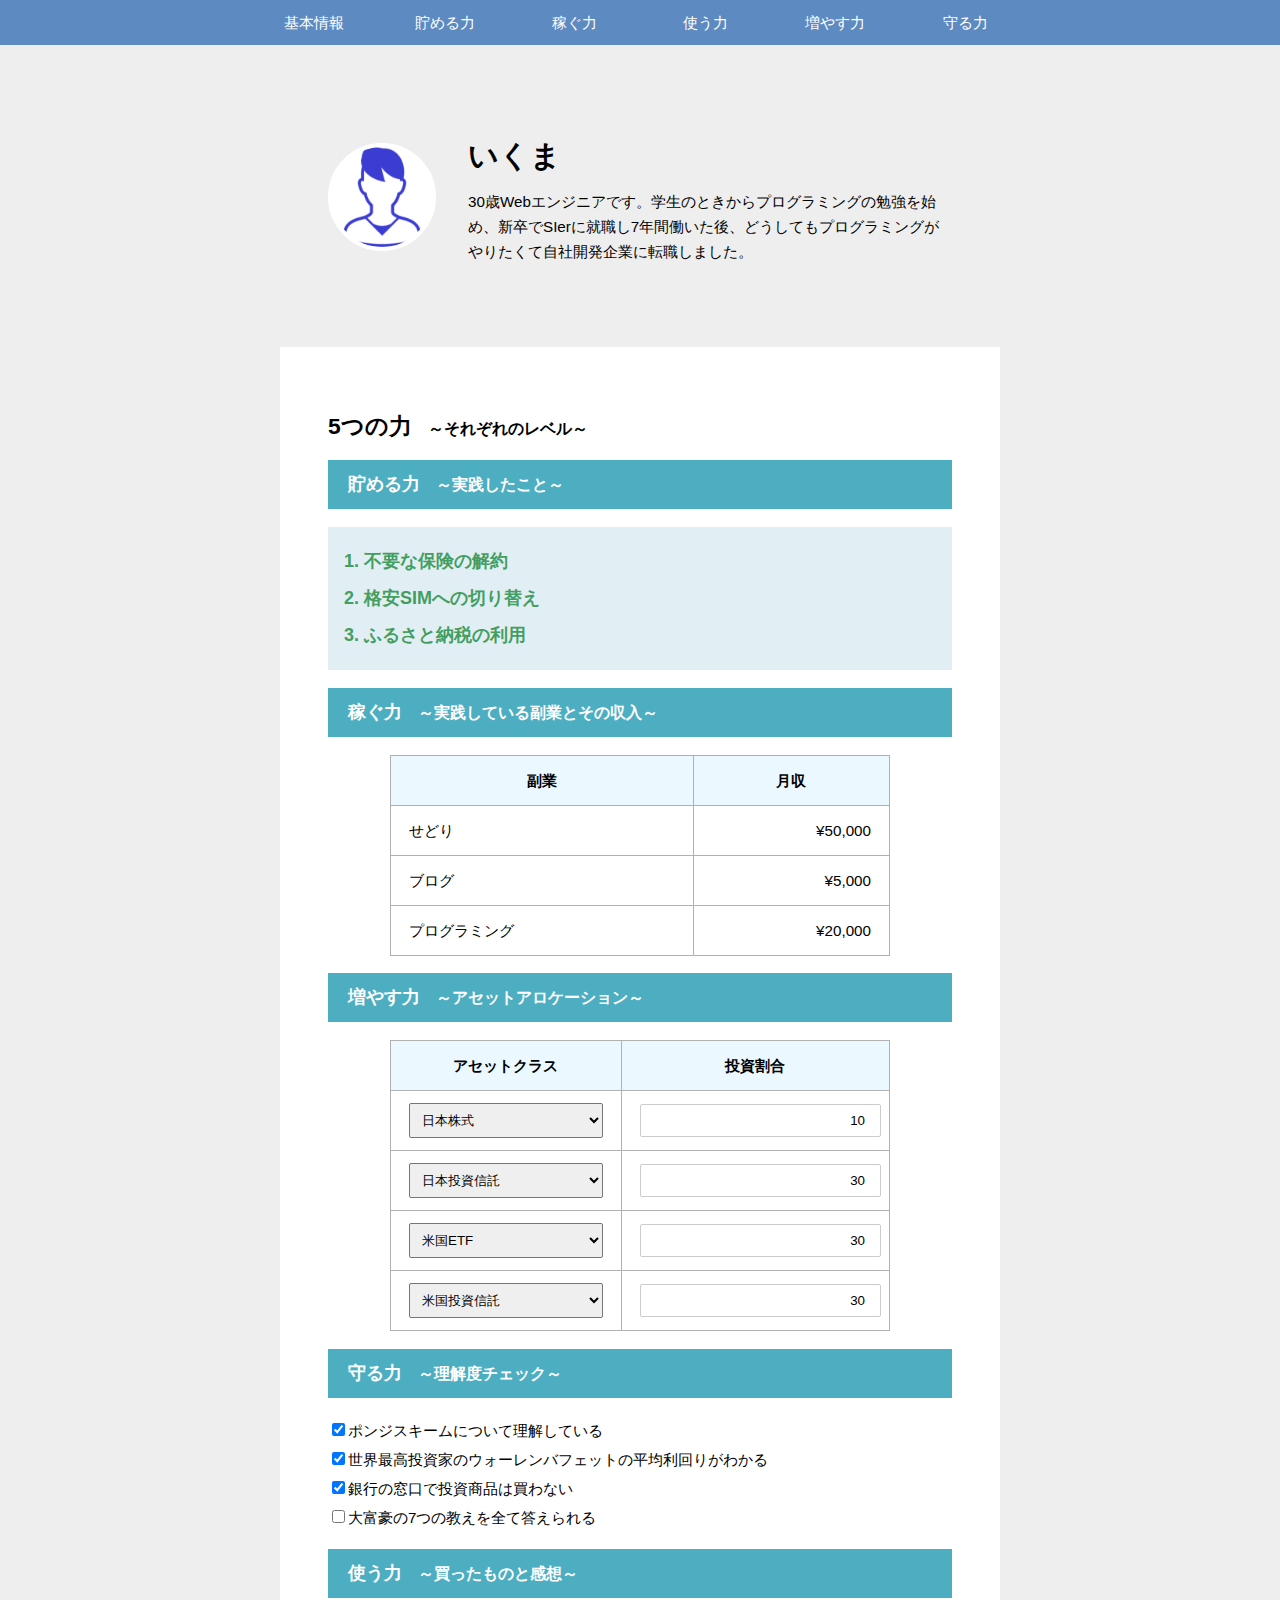
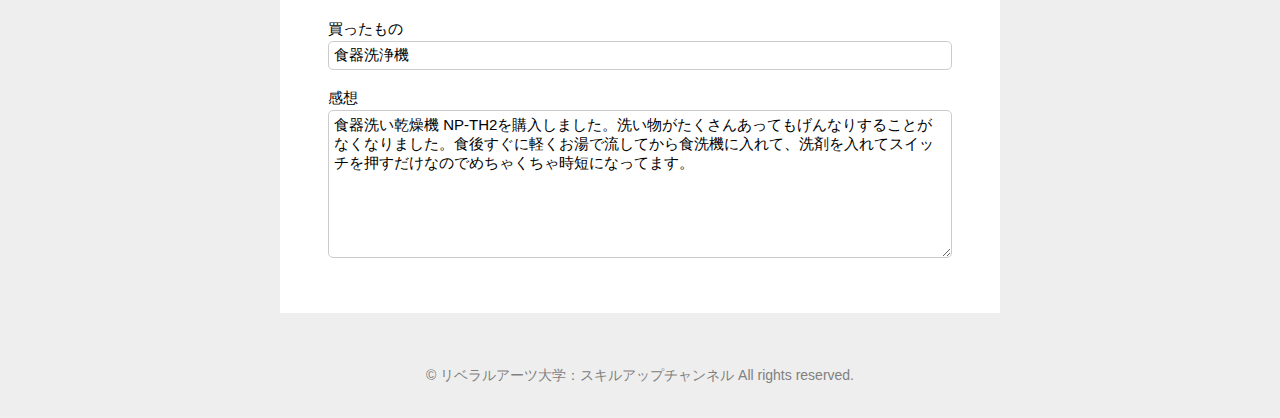
<file: 01_HTML_CSS/index.html>
<!DOCTYPE html>
<html lang="ja">
  <head>
    <meta charset="utf-8">
    <title>プロフィールページ</title>
    <meta name="description" content="5つの力に特化したプロフィールページです。">
    <link rel="stylesheet" href="css/style.css">
    <link rel="shortcut icon" href="img/favicon.png">
  </head>
  <body>
    <!-- 上部ナビメニュー -->
    <header>
      <nav>
        <ul>
          <li><a href="#profile">基本情報</a></li>
          <li><a href="#tameru">貯める力</a></li>
          <li><a href="#kasegu">稼ぐ力</a></li>
          <li><a href="#tukau">使う力</a></li>
          <li><a href="#fuyasu">増やす力</a></li>
          <li><a href="#mamoru">守る力</a></li>
        </ul>
      </nav>
    </header>
    
    <!-- メインコンテンツ -->
    <main>
      <!-- 自己紹介部分 -->
      <section id="profile">
        <div class="profile">
          <div class="avator">
            <img src="img/avator.png" height="100" alt="プロフィール画像">
          </div>
          <div class="introduction">
            <h1>いくま</h1>
            <p>30歳Webエンジニアです。学生のときからプログラミングの勉強を始め、新卒でSIerに就職し7年間働いた後、どうしてもプログラミングがやりたくて自社開発企業に転職しました。</p>
          </div>
        </div>
      </section>
      <!-- 5つの力部分 -->
      <section class="five-powers">
        <h2>5つの力<span class="subtitle">～それぞれのレベル～</span></h2>
        
        <!-- 各種力のマークアップ -->
        <!-- 今回は初心者向けの説明のため、class名は日本語表記（tameruやfuyasu）になっていますが、実際の現場では英語表記が圧倒的に好まれます -->
        <!-- 貯める力 -->
        <article id="tameru" class="tameru">
          <h3>貯める力<span class="subtitle">～実践したこと～</span></h3>
          <ol>
            <li>不要な保険の解約</li>
            <li>格安SIMへの切り替え</li>
            <li>ふるさと納税の利用</li>
          </ol>
        </article>

        <!-- 稼ぐ力 -->
        <article id="kasegu" class="kasegu">
          <h3>稼ぐ力<span class="subtitle">～実践している副業とその収入～</span></h3>
          <table>
            <thead>
              <tr>
                <th>副業</th>
                <th>月収</th>
              </tr>
            </thead>
            <tbody>
              <tr>
                <td>せどり</td>
                <td>&yen;50,000</td>
              </tr>
              <tr>
                <td>ブログ</td>
                <td>&yen;5,000</td>
              </tr>
              <tr>
                <td>プログラミング</td>
                <td>&yen;20,000</td>
              </tr>
            </tbody>
          </table>
        </article>

        <!-- 増やす力 -->
        <article id="fuyasu">
          <h3>増やす力<span class="subtitle">～アセットアロケーション～</span></h3>
          <table class="fuyasu">
            <thead>
              <tr>
                <th>アセットクラス</th>
                <th>投資割合</th>
              </tr>
            </thead>
            <tbody>
              <tr>
                <td>
                  <select>
                    <option value="1" selected>日本株式</option>
                    <option value="2">日本債券</option>
                    <option value="3">日本ETF</option>
                    <option value="4">日本投資信託</option>
                    <option value="5">米国株式</option>
                    <option value="6">米国債券</option>
                    <option value="7">米国ETF</option>
                    <option value="8">米国投資信託</option>
                  </select>
                </td>
                <td><input type="number" value="10"></td>
              </tr>
              <tr>
                <td>
                  <select>
                    <option value="1">日本株式</option>
                    <option value="2">日本債券</option>
                    <option value="3">日本ETF</option>
                    <option value="4" selected>日本投資信託</option>
                    <option value="5">米国株式</option>
                    <option value="6">米国債券</option>
                    <option value="7">米国ETF</option>
                    <option value="8">米国投資信託</option>
                  </select>
                </td>
                <td><input type="number" value="30"></td>
              </tr>
              <tr>
                <td>
                  <select>
                    <option value="1">日本株式</option>
                    <option value="2">日本債券</option>
                    <option value="3">日本ETF</option>
                    <option value="4">日本投資信託</option>
                    <option value="5">米国株式</option>
                    <option value="6">米国債券</option>
                    <option value="7" selected>米国ETF</option>
                    <option value="8">米国投資信託</option>
                  </select>
                </td>
                <td><input type="number" value="30"></td>
              </tr>
              <tr>
                <td>
                  <select>
                    <option value="1">日本株式</option>
                    <option value="2">日本債券</option>
                    <option value="3">日本ETF</option>
                    <option value="4">日本投資信託</option>
                    <option value="5">米国株式</option>
                    <option value="6">米国債券</option>
                    <option value="7">米国ETF</option>
                    <option value="8" selected>米国投資信託</option>
                  </select>
                </td>
                <td><input type="number" value="30"></td>
              </tr>
            </tbody>
          </table>
        </article>

        <!-- 守る力 -->
        <article id="mamoru">
          <h3>守る力<span class="subtitle">～理解度チェック～</span></h3>
          <div class="mamoru">
            <div class="mamoru-check">
              <input type="checkbox" value="1" checked>ポンジスキームについて理解している
            </div>
            <div class="mamoru-check">
              <input type="checkbox" value="2" checked>世界最高投資家のウォーレンバフェットの平均利回りがわかる
            </div>
            <div class="mamoru-check">
              <input type="checkbox" value="3" checked>銀行の窓口で投資商品は買わない
            </div>
            <div class="mamoru-check">
              <input type="checkbox" value="4">大富豪の7つの教えを全て答えられる
            </div>
          </div>
        </article>

        <!-- 使う力 -->
        <article id="tukau">
          <h3>使う力<span class="subtitle">～買ったものと感想～</span></h3>
          <div class="tukau">
            <label for="item">
              買ったもの
              <input type="text" value="食器洗浄機" id="item">
            </label>
            <label for="impression">
              感想
              <textarea  type="text" rows="8" cols="100" id="impression">食器洗い乾燥機 NP-TH2を購入しました。洗い物がたくさんあってもげんなりすることがなくなりました。食後すぐに軽くお湯で流してから食洗機に入れて、洗剤を入れてスイッチを押すだけなのでめちゃくちゃ時短になってます。</textarea>
            </label>
          </div>
        </article>
        
      </section>
    </main>
    <footer>
      <p>© リベラルアーツ大学：スキルアップチャンネル All rights reserved.</p>
    </footer>
  </body>
</html>
</file>
<file: 01_HTML_CSS/css/style.css>
/**
 *  共通のスタイルはタグに適用する
 */
body {
  font-family: 游ゴシック体, "游ゴシック Medium", "Yu Gothic Medium", 游ゴシック体, YuGothic, "ヒラギノ角ゴシック Pro", "Hiragino Kaku Gothic Pro", メイリオ, Meiryo, Osaka, "ＭＳ Ｐゴシック", "MS PGothic", FontAwesome, sans-serif;
  line-height:25px;
  font-size:0.95em;
  background-color: #eee;
  margin: 0;
}
header {
  background-color: #5d8ac1;
}
nav{
  text-align: center;
  padding: 10px;
}
nav ul{
  margin: 0;
  padding: 0;
}
nav ul li{
  list-style: none;
  display: inline-block;
  width: 10%;
  min-width: 40px;
}
nav ul li a{
  text-decoration: none;
  color: #fff;
}
nav ul li a:hover{
  color: #beceed;
}
main {
  width: 720px;
  margin-top: 10px;
  margin-left: auto;
  margin-right: auto;
}
section {
  padding: 48px;
}
table {
  width: 500px;
  margin: auto;
  border-collapse: collapse;
}
table th, table td {
  border: solid 0.5px #b1b1b1;
  padding-top: 12px;
  padding-bottom: 12px;
  padding-left: 18px;
  padding-right: 18px;
}
table thead {
  background-color: #ecf8ff;
  font-weight: 700;
}
select {
  width: 100%;
  border-radius: 2px;
  padding: 8px 48px 8px 8px;
}
footer p {
  text-align: center;
  font-size: 14px;
  margin-top: 50px;
  margin-bottom: 30px;
  color: gray;
}

/**
 *  個別のスタイルはクラスに適用する
 */
 /* 共通のクラス */
.subtitle {
  font-size: 16px;
  margin-left: 16px;
}
/* 自己紹介部分のクラス */
.profile {
  display: flex;
  margin-top: 20px;
  margin-bottom: 20px;
  align-items: center;
}
.avator img {
  background-color: #fff;
  border-radius: 50%;
  border-width: 4px;
  border-style: solid;
  border-color: #fff;
}
.introduction {
  margin-left: 32px;
}
.introduction h3 {
  font-weight: normal;
  margin-top: 5px;
  margin-bottom: 5px;
}
/* 5つの力部分のクラス */
.five-powers {
  background-color: white;
}
.five-powers h3 {
  background-color: #4daec1;
  color: #fff;
  padding: 12px 20px;
}
/* 貯める力のクラス */
.tameru ol {
  background-color: #e1eff4;
  padding-left: 36px;
  padding-top: 16px;
  padding-bottom: 16px;
  color: #449e61;
  font-size: 18px;
}
.tameru ol li {
  padding-bottom: 6px;
  padding-top: 6px;
  font-weight: 700;
}
/* 稼ぐ力のクラス */
.kasegu table tr td:nth-of-type(2){
  text-align: right;
}
/* 増やす力のクラス */
.fuyasu tr td input[type="number"] {
  width: 100%;
  border-radius: 2px;
  border: 1px solid #ccc;
  padding: 8px 0px 8px 8px;
  text-align: right;
}
/* 増やす力のクラス */
.tukau label[for="item"] {
  margin-bottom: 15px;
  display: block;
}
/* 守る力のクラス */
.mamoru-check {
  width: 100%;
  padding-top: 2px;
  padding-bottom: 2px;
}
/* 使う力のクラス */
.tukau input[type="text"] {
  box-sizing: border-box;
  width: 100%;
  padding: 5px;
  border-radius: 5px;
  border: 1px solid #ccc;
  font-family : inherit;
  font-size: 15px;
}
.tukau textarea {
  box-sizing: border-box;
  width: 100%;
  padding: 5px;
  border-radius: 5px;
  border: 1px solid #ccc;
  font-family : inherit;
  font-size: 15px;
}
</file>
